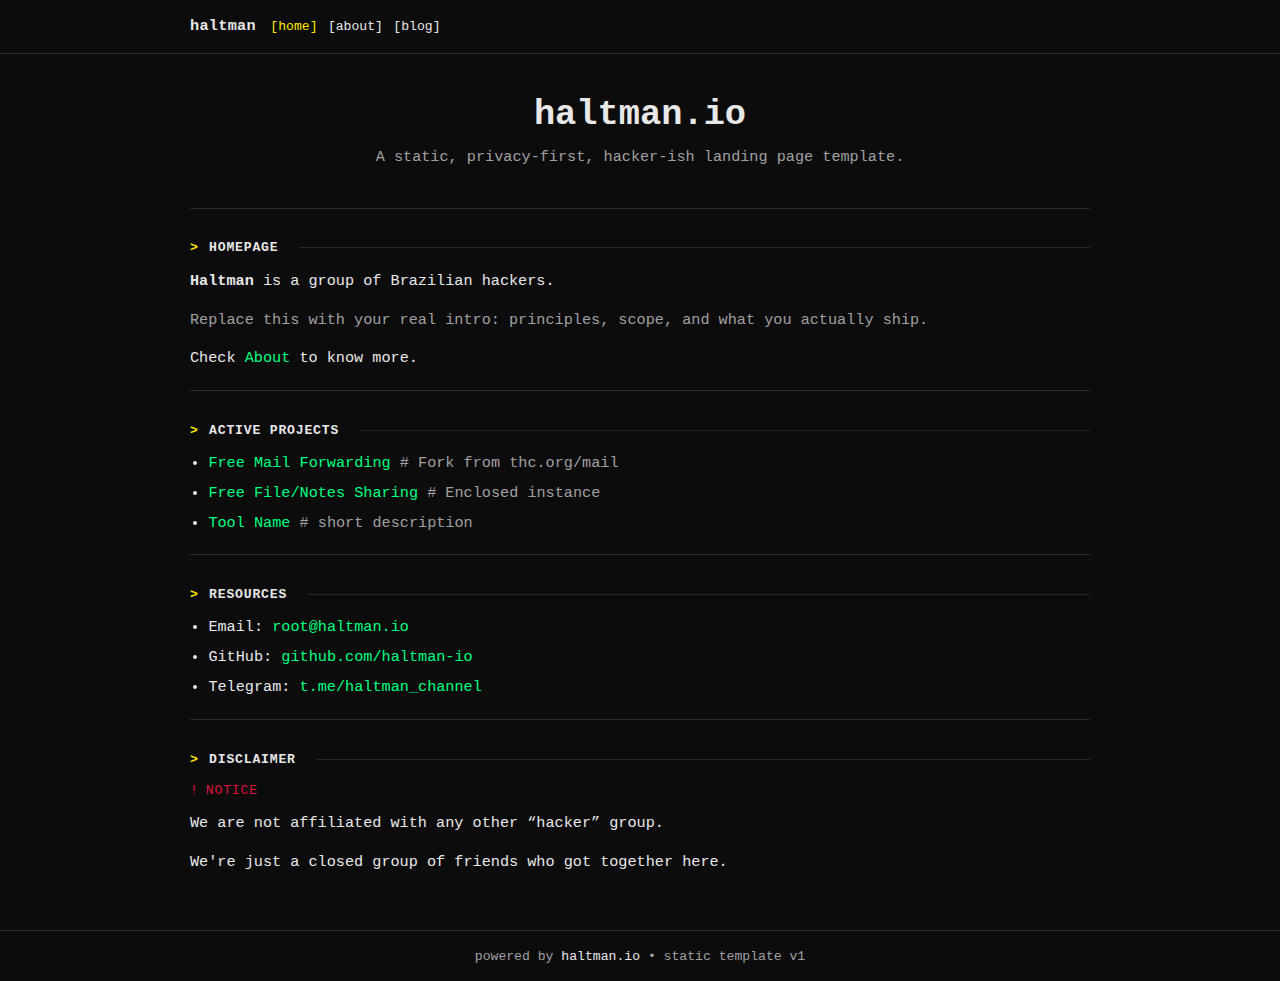
<file: template/index.html>
<!DOCTYPE html>
<html lang="en">
<head>
  <meta charset="UTF-8" />
  <meta name="viewport" content="width=device-width, initial-scale=1" />

  <title>Haltman — Home</title>
  <meta name="description" content="Haltman static template (landing page)." />

  <!-- Theme -->
  <meta name="color-scheme" content="dark light" />
  <meta name="theme-color" content="#0f0f10" />

  <!-- Fonts (edit here if you want to swap the identity) -->
  <link rel="preconnect" href="https://fonts.googleapis.com" />
  <link rel="preconnect" href="https://fonts.gstatic.com" crossorigin />
  <link href="https://fonts.googleapis.com/css2?family=Chakra+Petch:wght@300;400;500;600;700&family=Outfit:wght@200..900&display=swap" rel="stylesheet" />

  <!-- CSS -->
  <link rel="stylesheet" href="./assets/style.css" />
</head>
<body>
  <!-- =========================================================================
    Header / Navbar
    - Sticky (not fixed) so it behaves like a normal website.
    - Use aria-current="page" on the active link.
  ========================================================================= -->
  <header class="site-header">
    <div class="wrap">
      <nav class="nav" aria-label="Primary">
        <!-- Logo examples:
          A) text only (default below)
          B) inline SVG icon + text
          C) image logo + text
        -->
        <a class="brand" href="./index.html">
          <!-- B) Inline SVG icon example (uncomment if you want an icon)
          <svg class="brand__icon" viewBox="0 0 24 24" aria-hidden="true">
            <path fill="currentColor" d="M12 2l7 4v6c0 5-3 9-7 10C8 21 5 17 5 12V6l7-4z"/>
          </svg>
          -->
          <!-- C) Image logo example (uncomment if you have ./assets/logo.svg)
          <img class="brand__img" src="./assets/logo.svg" alt="Haltman logo" />
          -->
          <span class="brand__name">haltman</span>
        </a>

        <div class="nav__links">
          <a class="nav__link" href="./index.html" aria-current="page">[home]</a>
          <a class="nav__link" href="./page.html" >[about]</a>
          <a class="nav__link" href="./blog.html" >[blog]</a>
        </div>
      </nav>
    </div>
  </header>

  <main>
    <div class="wrap">
      <section class="hero">
        <h1 class="hero__title">haltman.io</h1>
        <p class="hero__kicker">A static, privacy-first, hacker-ish landing page template.</p>
      </section>

      <div class="hr"></div>

      <section class="section">
        <h2 class="section__head"><span class="section__marker">&gt;</span> HOMEPAGE</h2>
        <div class="prose">
          <p><strong>Haltman</strong> is a group of Brazilian hackers.</p>
          <p class="muted">Replace this with your real intro: principles, scope, and what you actually ship.</p>
          <p>Check <a href="./page.html">About</a> to know more.</p>
        </div>
      </section>

      <div class="hr"></div>

      <section class="section">
        <h2 class="section__head"><span class="section__marker">&gt;</span> ACTIVE PROJECTS</h2>
        <div class="prose">
          <ul class="list">
            <li><a href="https://forward.haltman.io/">Free Mail Forwarding</a> <span class="u-muted"># Fork from thc.org/mail</span></li>
            <li><a href="https://enclosed.haltman.io/">Free File/Notes Sharing</a> <span class="u-muted"># Enclosed instance</span></li>
            <li><a href="#">Tool Name</a> <span class="u-muted"># short description</span></li>
          </ul>
        </div>
      </section>

      <div class="hr"></div>

      <section class="section">
        <h2 class="section__head"><span class="section__marker">&gt;</span> RESOURCES</h2>
        <div class="prose">
          <ul class="list">
            <li>Email: <a href="mailto:root@haltman.io">root@haltman.io</a></li>
            <li>GitHub: <a href="https://github.com/haltman-io">github.com/haltman-io</a></li>
            <li>Telegram: <a href="https://t.me/haltman_channel">t.me/haltman_channel</a></li>
          </ul>
        </div>
      </section>

      <div class="hr"></div>

      <section class="section">
        <h2 class="section__head"><span class="section__marker">&gt;</span> DISCLAIMER</h2>
        <div class="callout">
          <p class="callout__title">NOTICE</p>
          <div class="prose">
            <p>We are not affiliated with any other “hacker” group.</p>
            <p>We're just a closed group of friends who got together here.</p>
          </div>
        </div>
      </section>

    </div>
  </main>

  <!-- =========================================================================
    Footer
    - No absolute positioning => never overlaps content on small screens.
  ========================================================================= -->
  <footer class="site-footer">
    <div class="wrap">
      <span class="u-mono">powered by</span> <a href="https://www.haltman.io/">haltman.io</a>
      <span class="u-muted"> • </span>
      <span class="u-muted">static template v1</span>
    </div>
  </footer>
</body>
</html>
</file>
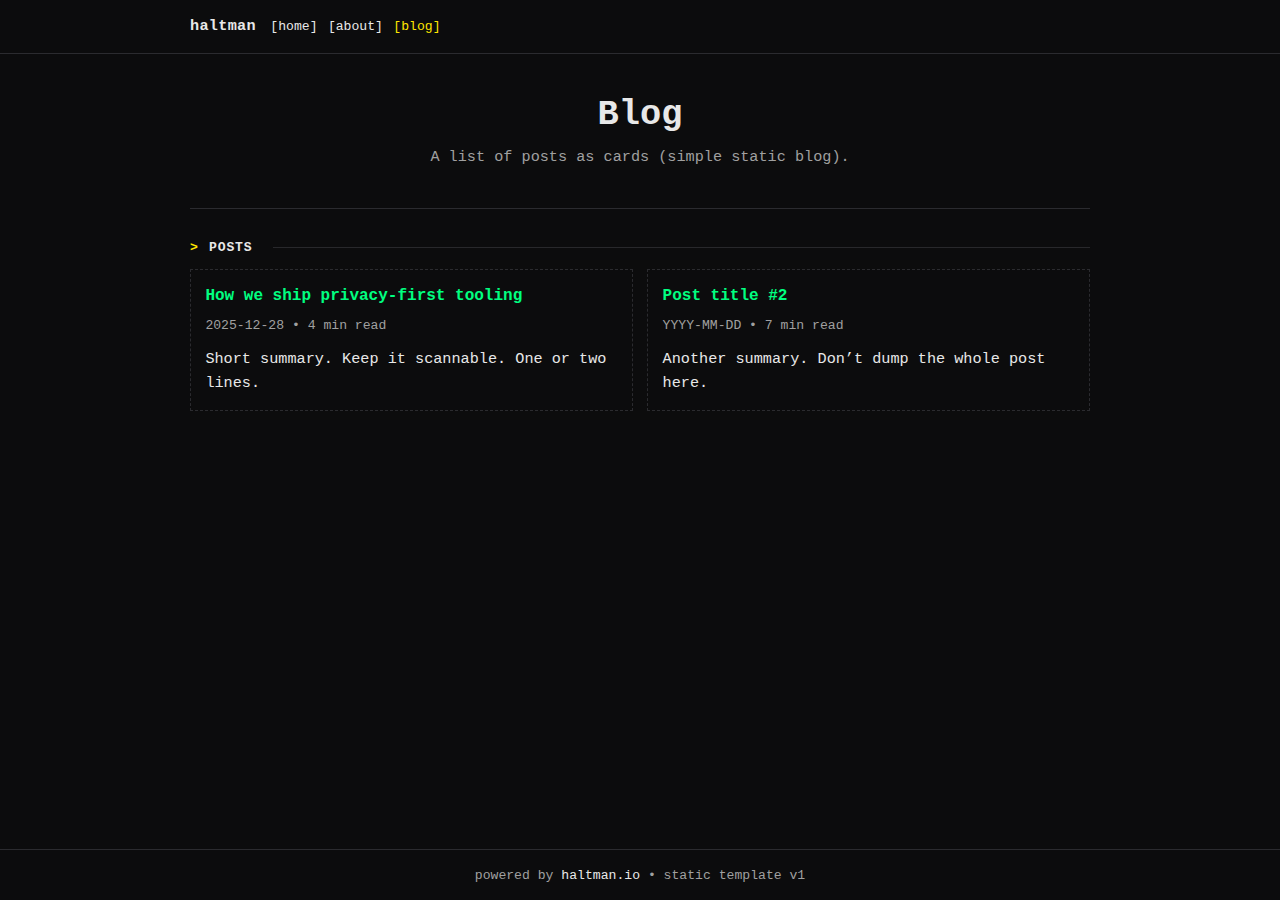
<file: template/blog.html>
<!DOCTYPE html>
<html lang="en">
<head>
  <meta charset="UTF-8" />
  <meta name="viewport" content="width=device-width, initial-scale=1" />

  <title>Haltman — Blog</title>
  <meta name="description" content="Blog list page example." />

  <!-- Theme -->
  <meta name="color-scheme" content="dark light" />
  <meta name="theme-color" content="#0f0f10" />

  <!-- Fonts (edit here if you want to swap the identity) -->
  <link rel="preconnect" href="https://fonts.googleapis.com" />
  <link rel="preconnect" href="https://fonts.gstatic.com" crossorigin />
  <link href="https://fonts.googleapis.com/css2?family=Chakra+Petch:wght@300;400;500;600;700&family=Outfit:wght@200..900&display=swap" rel="stylesheet" />

  <!-- CSS -->
  <link rel="stylesheet" href="./assets/style.css" />
</head>
<body>
  <!-- =========================================================================
    Header / Navbar
    - Sticky (not fixed) so it behaves like a normal website.
    - Use aria-current="page" on the active link.
  ========================================================================= -->
  <header class="site-header">
    <div class="wrap">
      <nav class="nav" aria-label="Primary">
        <!-- Logo examples:
          A) text only (default below)
          B) inline SVG icon + text
          C) image logo + text
        -->
        <a class="brand" href="./index.html">
          <!-- B) Inline SVG icon example (uncomment if you want an icon)
          <svg class="brand__icon" viewBox="0 0 24 24" aria-hidden="true">
            <path fill="currentColor" d="M12 2l7 4v6c0 5-3 9-7 10C8 21 5 17 5 12V6l7-4z"/>
          </svg>
          -->
          <!-- C) Image logo example (uncomment if you have ./assets/logo.svg)
          <img class="brand__img" src="./assets/logo.svg" alt="Haltman logo" />
          -->
          <span class="brand__name">haltman</span>
        </a>

        <div class="nav__links">
          <a class="nav__link" href="./index.html" >[home]</a>
          <a class="nav__link" href="./page.html" >[about]</a>
          <a class="nav__link" href="./blog.html" aria-current="page">[blog]</a>
        </div>
      </nav>
    </div>
  </header>

  <main>
    <div class="wrap">
      <section class="hero">
        <h1 class="hero__title">Blog</h1>
        <p class="hero__kicker">A list of posts as cards (simple static blog).</p>
      </section>

      <div class="hr"></div>

      <section class="section">
        <h2 class="section__head"><span class="section__marker">&gt;</span> POSTS</h2>
        <div class="card-grid" role="list">
          <article class="card" role="listitem">
            <h3 class="card__title"><a href="./post.html">How we ship privacy-first tooling</a></h3>
            <p class="card__meta">2025-12-28 • 4 min read</p>
            <p class="card__desc">Short summary. Keep it scannable. One or two lines.</p>
          </article>

          <article class="card" role="listitem">
            <h3 class="card__title"><a href="./post.html">Post title #2</a></h3>
            <p class="card__meta">YYYY-MM-DD • 7 min read</p>
            <p class="card__desc">Another summary. Don’t dump the whole post here.</p>
          </article>
        </div>
      </section>

    </div>
  </main>

  <!-- =========================================================================
    Footer
    - No absolute positioning => never overlaps content on small screens.
  ========================================================================= -->
  <footer class="site-footer">
    <div class="wrap">
      <span class="u-mono">powered by</span> <a href="https://www.haltman.io/">haltman.io</a>
      <span class="u-muted"> • </span>
      <span class="u-muted">static template v1</span>
    </div>
  </footer>
</body>
</html>
</file>
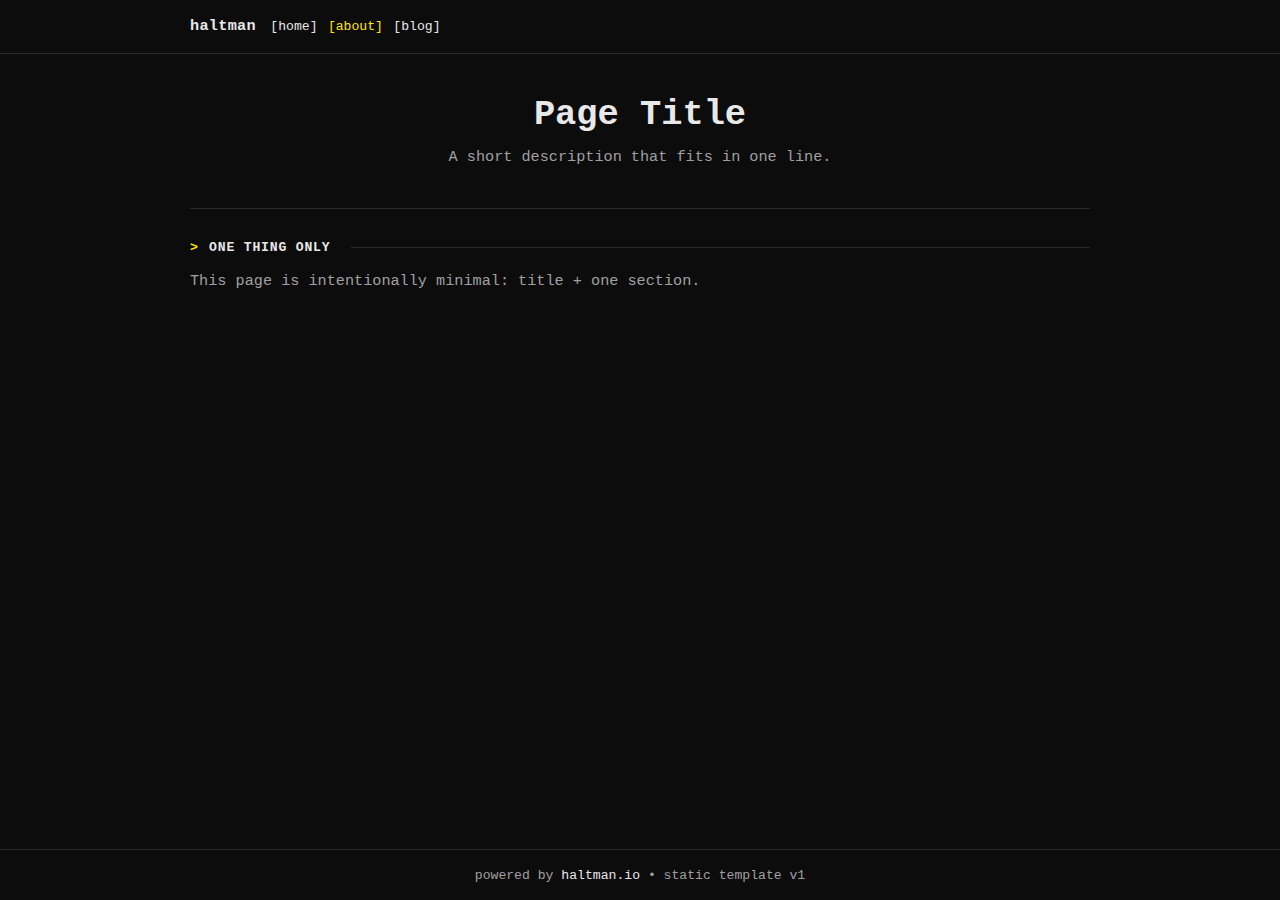
<file: template/page-title.html>
<!DOCTYPE html>
<html lang="en">
<head>
  <meta charset="UTF-8" />
  <meta name="viewport" content="width=device-width, initial-scale=1" />

  <title>Haltman — Title Page</title>
  <meta name="description" content="Title-only page example." />

  <!-- Theme -->
  <meta name="color-scheme" content="dark light" />
  <meta name="theme-color" content="#0f0f10" />

  <!-- Fonts (edit here if you want to swap the identity) -->
  <link rel="preconnect" href="https://fonts.googleapis.com" />
  <link rel="preconnect" href="https://fonts.gstatic.com" crossorigin />
  <link href="https://fonts.googleapis.com/css2?family=Chakra+Petch:wght@300;400;500;600;700&family=Outfit:wght@200..900&display=swap" rel="stylesheet" />

  <!-- CSS -->
  <link rel="stylesheet" href="./assets/style.css" />
</head>
<body>
  <!-- =========================================================================
    Header / Navbar
    - Sticky (not fixed) so it behaves like a normal website.
    - Use aria-current="page" on the active link.
  ========================================================================= -->
  <header class="site-header">
    <div class="wrap">
      <nav class="nav" aria-label="Primary">
        <!-- Logo examples:
          A) text only (default below)
          B) inline SVG icon + text
          C) image logo + text
        -->
        <a class="brand" href="./index.html">
          <!-- B) Inline SVG icon example (uncomment if you want an icon)
          <svg class="brand__icon" viewBox="0 0 24 24" aria-hidden="true">
            <path fill="currentColor" d="M12 2l7 4v6c0 5-3 9-7 10C8 21 5 17 5 12V6l7-4z"/>
          </svg>
          -->
          <!-- C) Image logo example (uncomment if you have ./assets/logo.svg)
          <img class="brand__img" src="./assets/logo.svg" alt="Haltman logo" />
          -->
          <span class="brand__name">haltman</span>
        </a>

        <div class="nav__links">
          <a class="nav__link" href="./index.html" >[home]</a>
          <a class="nav__link" href="./page.html" aria-current="page">[about]</a>
          <a class="nav__link" href="./blog.html" >[blog]</a>
        </div>
      </nav>
    </div>
  </header>

  <main>
    <div class="wrap">
      <section class="hero">
        <h1 class="hero__title">Page Title</h1>
        <p class="hero__kicker">A short description that fits in one line.</p>
      </section>

      <div class="hr"></div>

      <section class="section">
        <h2 class="section__head"><span class="section__marker">&gt;</span> ONE THING ONLY</h2>
        <div class="prose">
          <p class="muted">This page is intentionally minimal: title + one section.</p>
        </div>
      </section>

    </div>
  </main>

  <!-- =========================================================================
    Footer
    - No absolute positioning => never overlaps content on small screens.
  ========================================================================= -->
  <footer class="site-footer">
    <div class="wrap">
      <span class="u-mono">powered by</span> <a href="https://www.haltman.io/">haltman.io</a>
      <span class="u-muted"> • </span>
      <span class="u-muted">static template v1</span>
    </div>
  </footer>
</body>
</html>
</file>
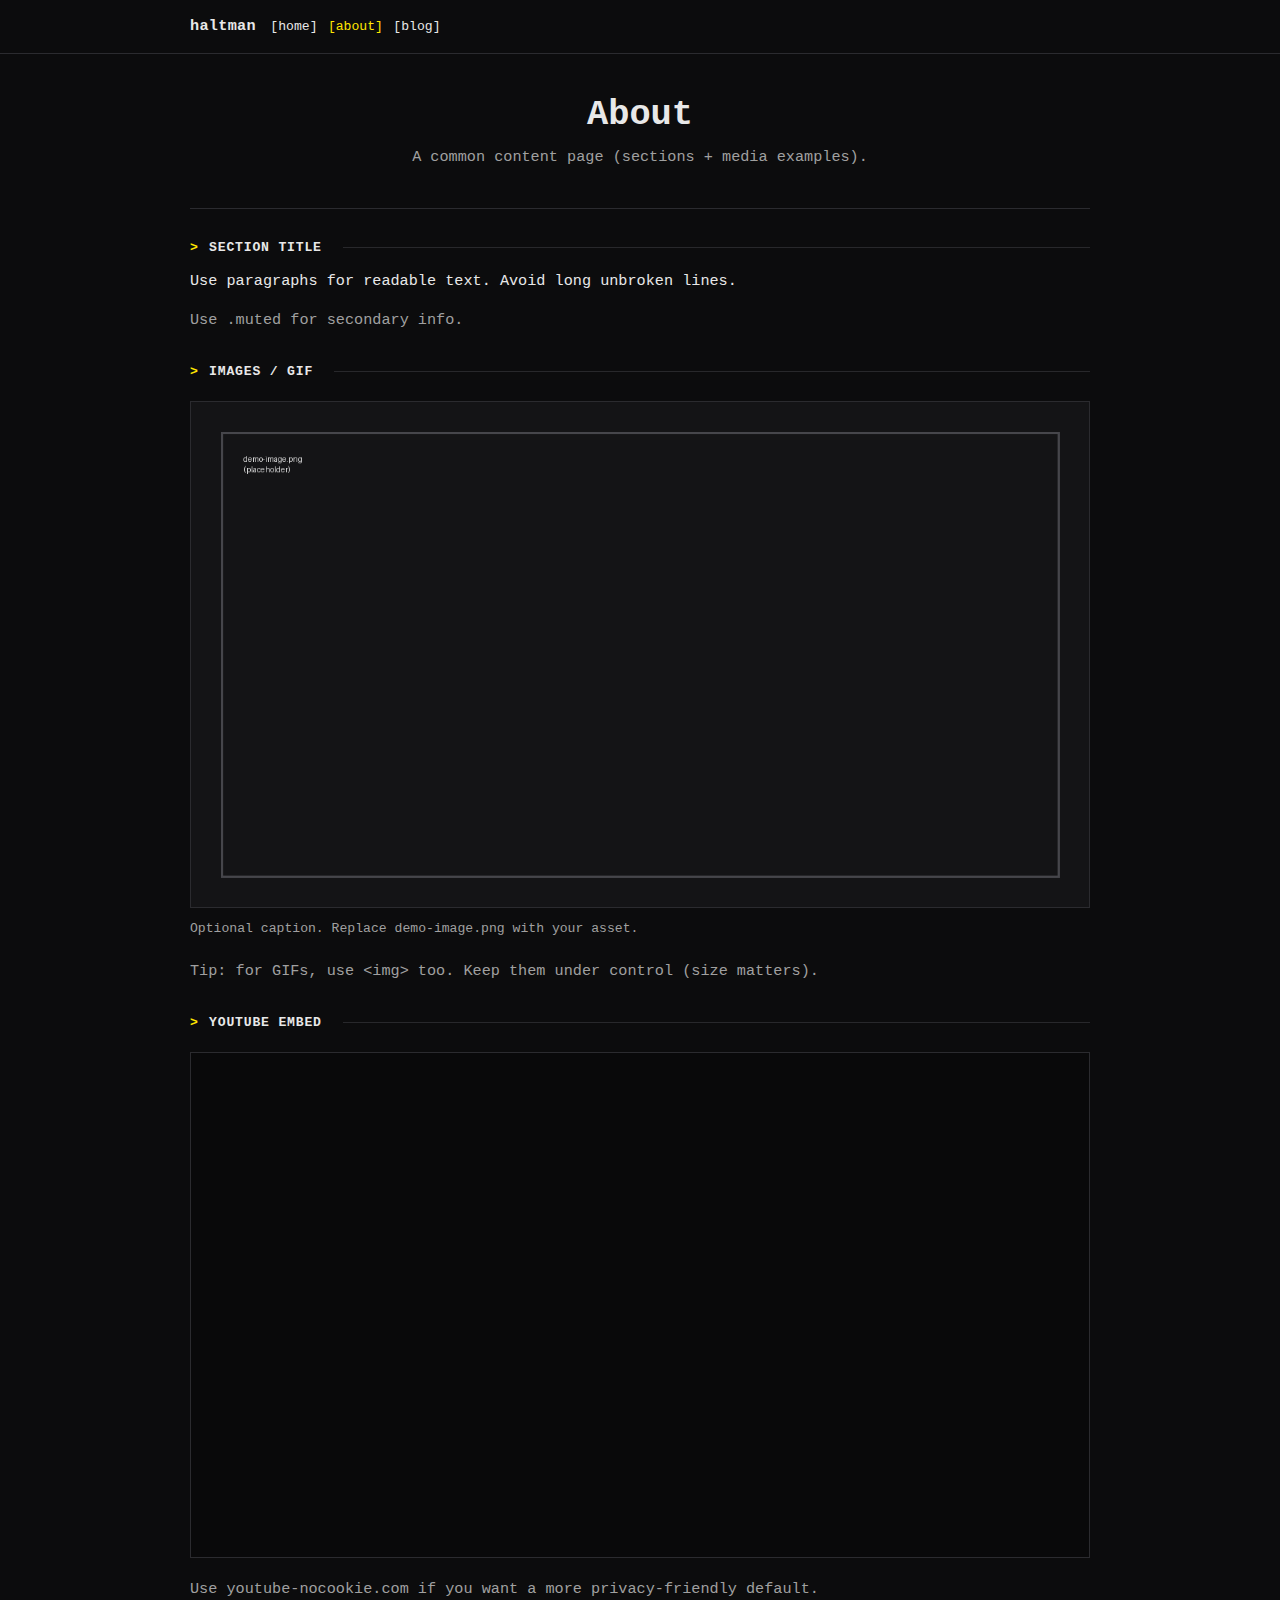
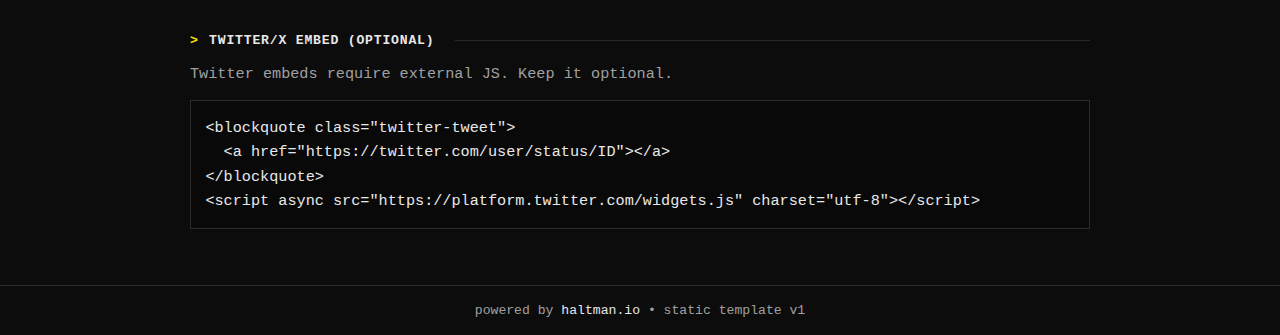
<file: template/page.html>
<!DOCTYPE html>
<html lang="en">
<head>
  <meta charset="UTF-8" />
  <meta name="viewport" content="width=device-width, initial-scale=1" />

  <title>Haltman — About</title>
  <meta name="description" content="Common content page example." />

  <!-- Theme -->
  <meta name="color-scheme" content="dark light" />
  <meta name="theme-color" content="#0f0f10" />

  <!-- Fonts (edit here if you want to swap the identity) -->
  <link rel="preconnect" href="https://fonts.googleapis.com" />
  <link rel="preconnect" href="https://fonts.gstatic.com" crossorigin />
  <link href="https://fonts.googleapis.com/css2?family=Chakra+Petch:wght@300;400;500;600;700&family=Outfit:wght@200..900&display=swap" rel="stylesheet" />

  <!-- CSS -->
  <link rel="stylesheet" href="./assets/style.css" />
</head>
<body>
  <!-- =========================================================================
    Header / Navbar
    - Sticky (not fixed) so it behaves like a normal website.
    - Use aria-current="page" on the active link.
  ========================================================================= -->
  <header class="site-header">
    <div class="wrap">
      <nav class="nav" aria-label="Primary">
        <!-- Logo examples:
          A) text only (default below)
          B) inline SVG icon + text
          C) image logo + text
        -->
        <a class="brand" href="./index.html">
          <!-- B) Inline SVG icon example (uncomment if you want an icon)
          <svg class="brand__icon" viewBox="0 0 24 24" aria-hidden="true">
            <path fill="currentColor" d="M12 2l7 4v6c0 5-3 9-7 10C8 21 5 17 5 12V6l7-4z"/>
          </svg>
          -->
          <!-- C) Image logo example (uncomment if you have ./assets/logo.svg)
          <img class="brand__img" src="./assets/logo.svg" alt="Haltman logo" />
          -->
          <span class="brand__name">haltman</span>
        </a>

        <div class="nav__links">
          <a class="nav__link" href="./index.html" >[home]</a>
          <a class="nav__link" href="./page.html" aria-current="page">[about]</a>
          <a class="nav__link" href="./blog.html" >[blog]</a>
        </div>
      </nav>
    </div>
  </header>

  <main>
    <div class="wrap">
      <section class="hero">
        <h1 class="hero__title">About</h1>
        <p class="hero__kicker">A common content page (sections + media examples).</p>
      </section>

      <div class="hr"></div>

      <section class="section">
        <h2 class="section__head"><span class="section__marker">&gt;</span> SECTION TITLE</h2>
        <div class="prose">
          <p>Use paragraphs for readable text. Avoid long unbroken lines.</p>
          <p class="muted">Use <span class="u-mono">.muted</span> for secondary info.</p>
        </div>
      </section>

      <section class="section">
        <h2 class="section__head"><span class="section__marker">&gt;</span> IMAGES / GIF</h2>
        <div class="prose">
          <figure class="figure">
            <img src="./assets/demo-image.png" alt="Example image placeholder" loading="lazy" />
            <figcaption>Optional caption. Replace <span class="u-mono">demo-image.png</span> with your asset.</figcaption>
          </figure>

          <p class="muted">Tip: for GIFs, use <span class="u-mono">&lt;img&gt;</span> too. Keep them under control (size matters).</p>
        </div>
      </section>

      <section class="section">
        <h2 class="section__head"><span class="section__marker">&gt;</span> YOUTUBE EMBED</h2>
        <div class="prose">
          <div class="embed">
            <iframe
              src="https://www.youtube-nocookie.com/embed/dQw4w9WgXcQ"
              title="Example video"
              loading="lazy"
              referrerpolicy="strict-origin-when-cross-origin"
              allow="accelerometer; autoplay; clipboard-write; encrypted-media; gyroscope; picture-in-picture; web-share"
              allowfullscreen
            ></iframe>
          </div>
          <p class="muted">Use <span class="u-mono">youtube-nocookie.com</span> if you want a more privacy-friendly default.</p>
        </div>
      </section>

      <section class="section">
        <h2 class="section__head"><span class="section__marker">&gt;</span> TWITTER/X EMBED (OPTIONAL)</h2>
        <div class="prose">
          <p class="muted">Twitter embeds require external JS. Keep it optional.</p>
          <pre><code>&lt;blockquote class="twitter-tweet"&gt;
  &lt;a href="https://twitter.com/user/status/ID"&gt;&lt;/a&gt;
&lt;/blockquote&gt;
&lt;script async src="https://platform.twitter.com/widgets.js" charset="utf-8"&gt;&lt;/script&gt;</code></pre>
        </div>
      </section>

    </div>
  </main>

  <!-- =========================================================================
    Footer
    - No absolute positioning => never overlaps content on small screens.
  ========================================================================= -->
  <footer class="site-footer">
    <div class="wrap">
      <span class="u-mono">powered by</span> <a href="https://www.haltman.io/">haltman.io</a>
      <span class="u-muted"> • </span>
      <span class="u-muted">static template v1</span>
    </div>
  </footer>
</body>
</html>
</file>
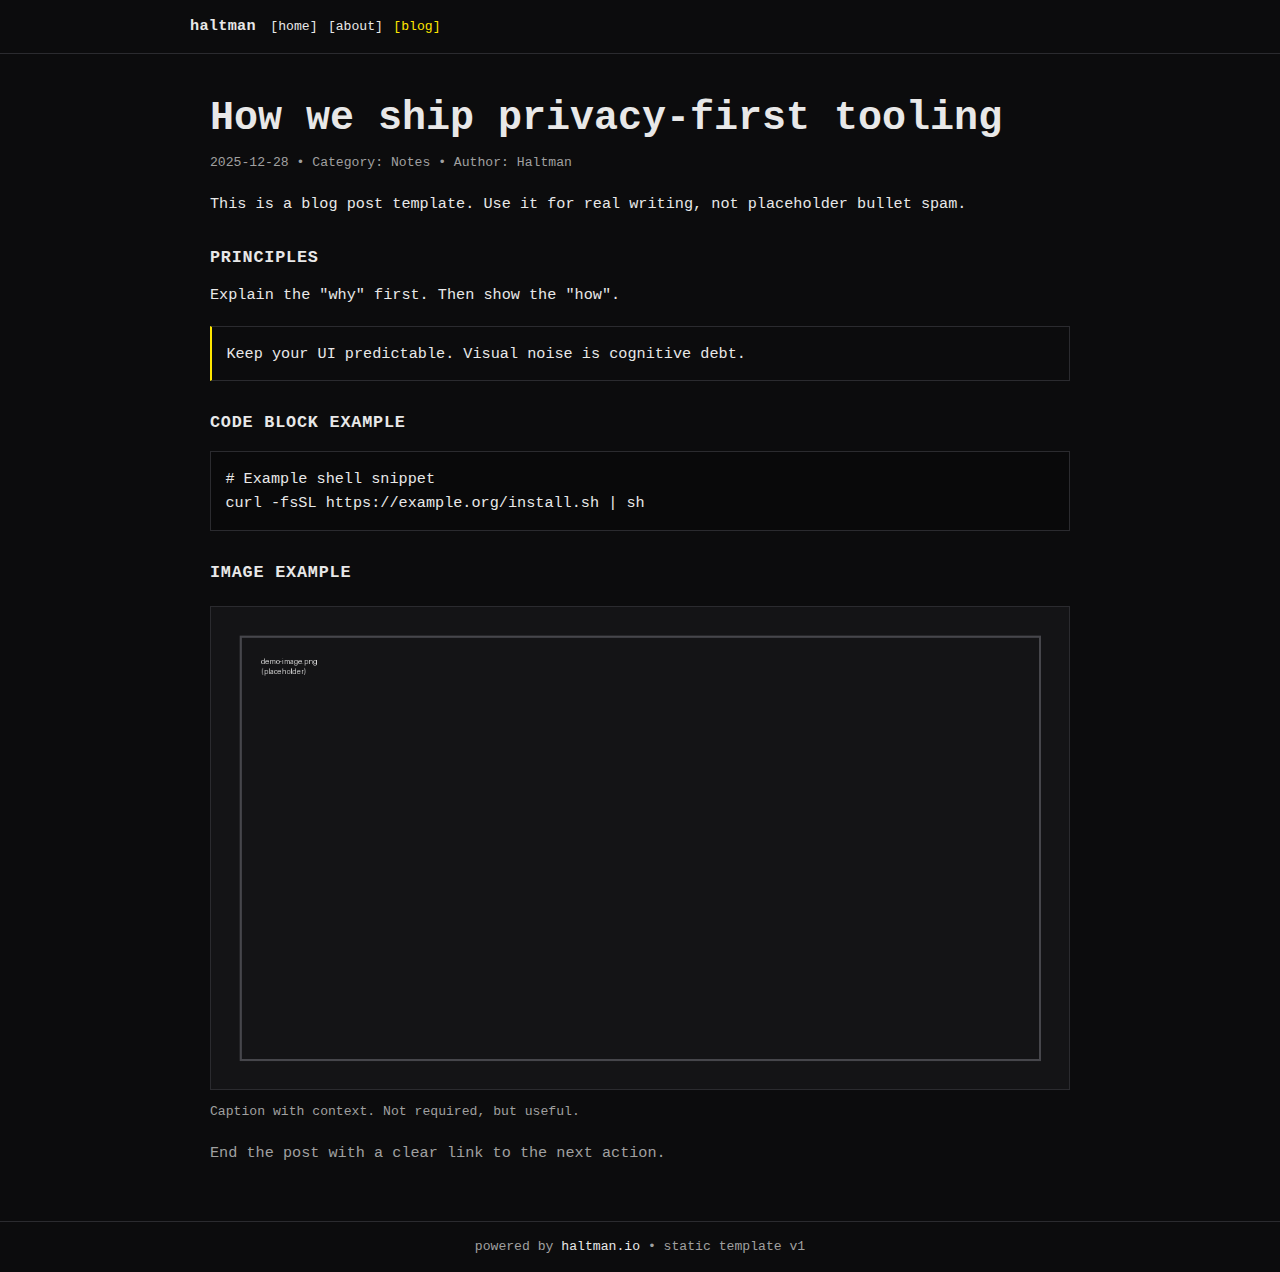
<file: template/post.html>
<!DOCTYPE html>
<html lang="en">
<head>
  <meta charset="UTF-8" />
  <meta name="viewport" content="width=device-width, initial-scale=1" />

  <title>Haltman — Post</title>
  <meta name="description" content="Blog post content example." />

  <!-- Theme -->
  <meta name="color-scheme" content="dark light" />
  <meta name="theme-color" content="#0f0f10" />

  <!-- Fonts (edit here if you want to swap the identity) -->
  <link rel="preconnect" href="https://fonts.googleapis.com" />
  <link rel="preconnect" href="https://fonts.gstatic.com" crossorigin />
  <link href="https://fonts.googleapis.com/css2?family=Chakra+Petch:wght@300;400;500;600;700&family=Outfit:wght@200..900&display=swap" rel="stylesheet" />

  <!-- CSS -->
  <link rel="stylesheet" href="./assets/style.css" />
</head>
<body>
  <!-- =========================================================================
    Header / Navbar
    - Sticky (not fixed) so it behaves like a normal website.
    - Use aria-current="page" on the active link.
  ========================================================================= -->
  <header class="site-header">
    <div class="wrap">
      <nav class="nav" aria-label="Primary">
        <!-- Logo examples:
          A) text only (default below)
          B) inline SVG icon + text
          C) image logo + text
        -->
        <a class="brand" href="./index.html">
          <!-- B) Inline SVG icon example (uncomment if you want an icon)
          <svg class="brand__icon" viewBox="0 0 24 24" aria-hidden="true">
            <path fill="currentColor" d="M12 2l7 4v6c0 5-3 9-7 10C8 21 5 17 5 12V6l7-4z"/>
          </svg>
          -->
          <!-- C) Image logo example (uncomment if you have ./assets/logo.svg)
          <img class="brand__img" src="./assets/logo.svg" alt="Haltman logo" />
          -->
          <span class="brand__name">haltman</span>
        </a>

        <div class="nav__links">
          <a class="nav__link" href="./index.html" >[home]</a>
          <a class="nav__link" href="./page.html" >[about]</a>
          <a class="nav__link" href="./blog.html" aria-current="page">[blog]</a>
        </div>
      </nav>
    </div>
  </header>

  <main>
    <div class="wrap">
      <article class="post" aria-labelledby="post-title">
        <h1 id="post-title">How we ship privacy-first tooling</h1>
        <p class="post__meta">2025-12-28 • Category: Notes • Author: Haltman</p>

        <p>This is a blog post template. Use it for real writing, not placeholder bullet spam.</p>

        <h2>Principles</h2>
        <p>Explain the "why" first. Then show the "how".</p>

        <blockquote>
          Keep your UI predictable. Visual noise is cognitive debt.
        </blockquote>

        <h2>Code block example</h2>
        <pre><code># Example shell snippet
curl -fsSL https://example.org/install.sh | sh</code></pre>

        <h2>Image example</h2>
        <figure class="figure">
          <img src="./assets/demo-image.png" alt="Example image placeholder" loading="lazy" />
          <figcaption>Caption with context. Not required, but useful.</figcaption>
        </figure>

        <p class="u-muted">End the post with a clear link to the next action.</p>
      </article>

    </div>
  </main>

  <!-- =========================================================================
    Footer
    - No absolute positioning => never overlaps content on small screens.
  ========================================================================= -->
  <footer class="site-footer">
    <div class="wrap">
      <span class="u-mono">powered by</span> <a href="https://www.haltman.io/">haltman.io</a>
      <span class="u-muted"> • </span>
      <span class="u-muted">static template v1</span>
    </div>
  </footer>
</body>
</html>
</file>
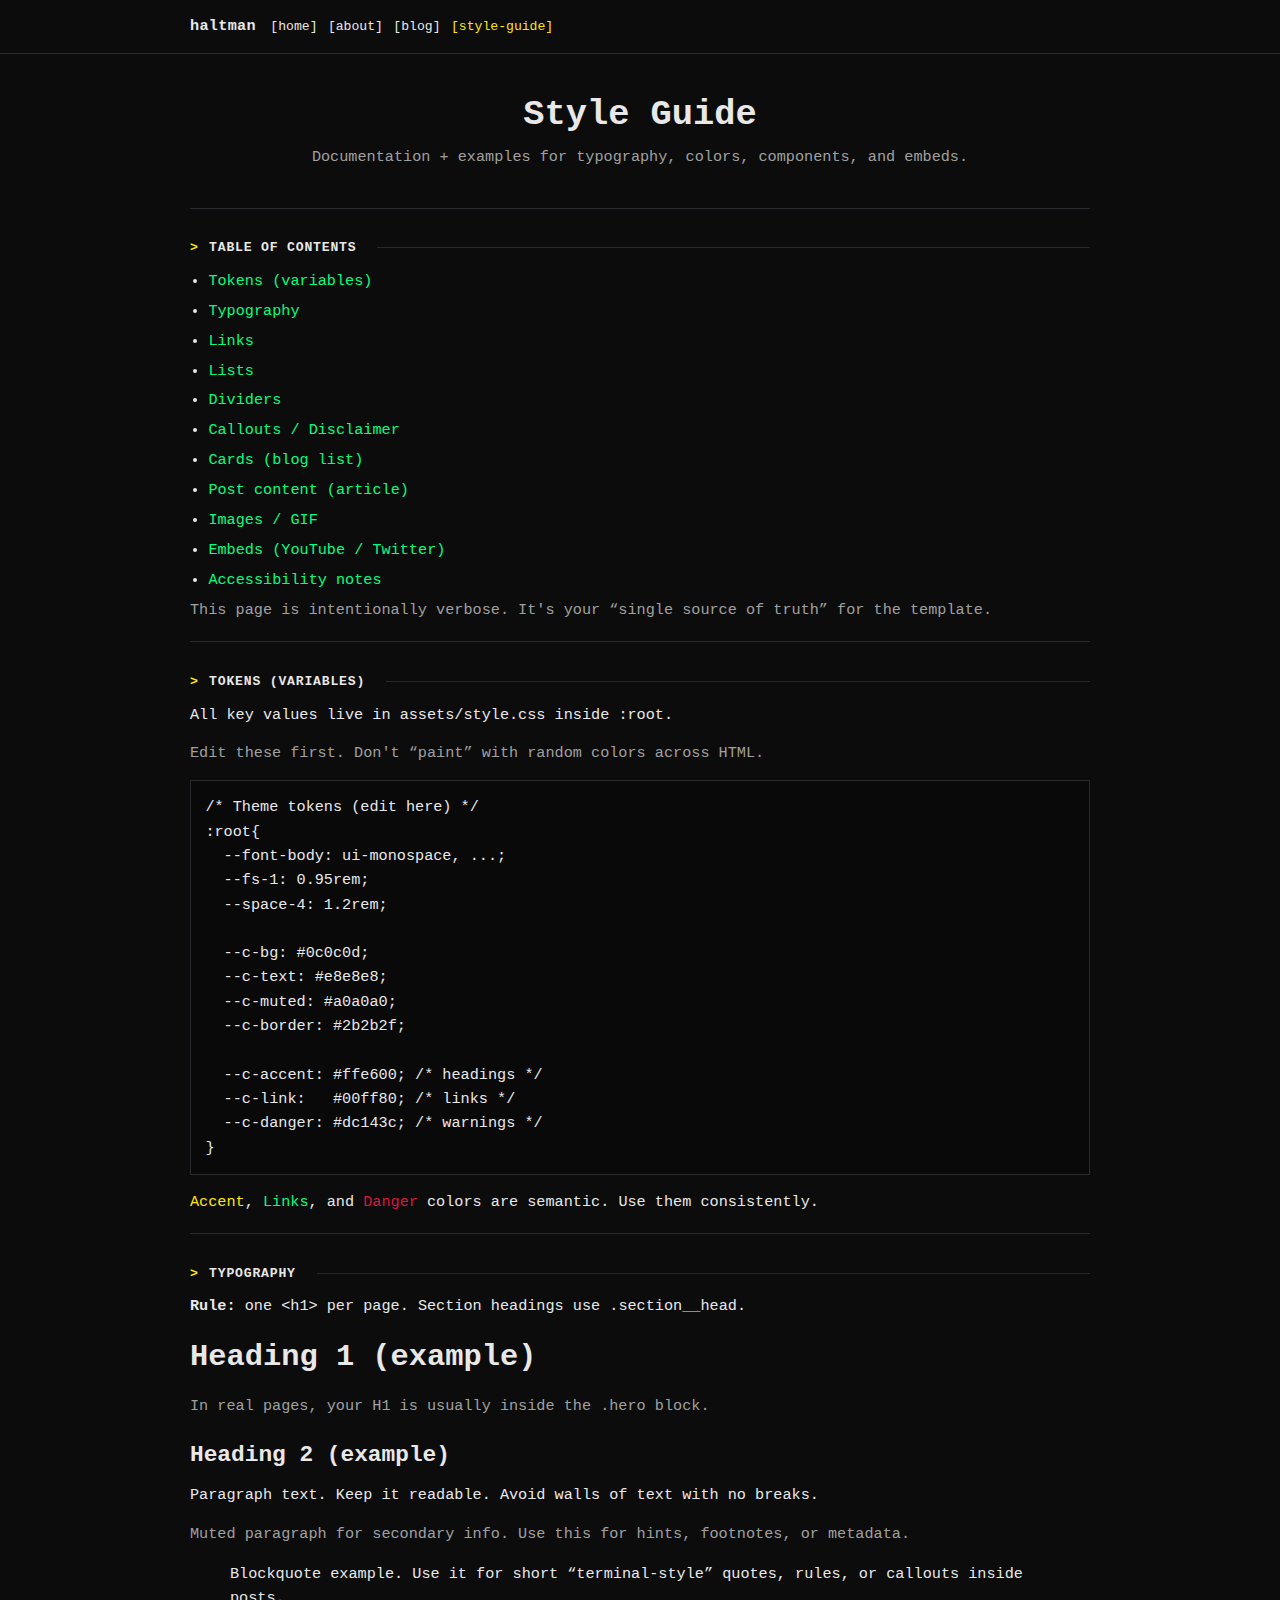
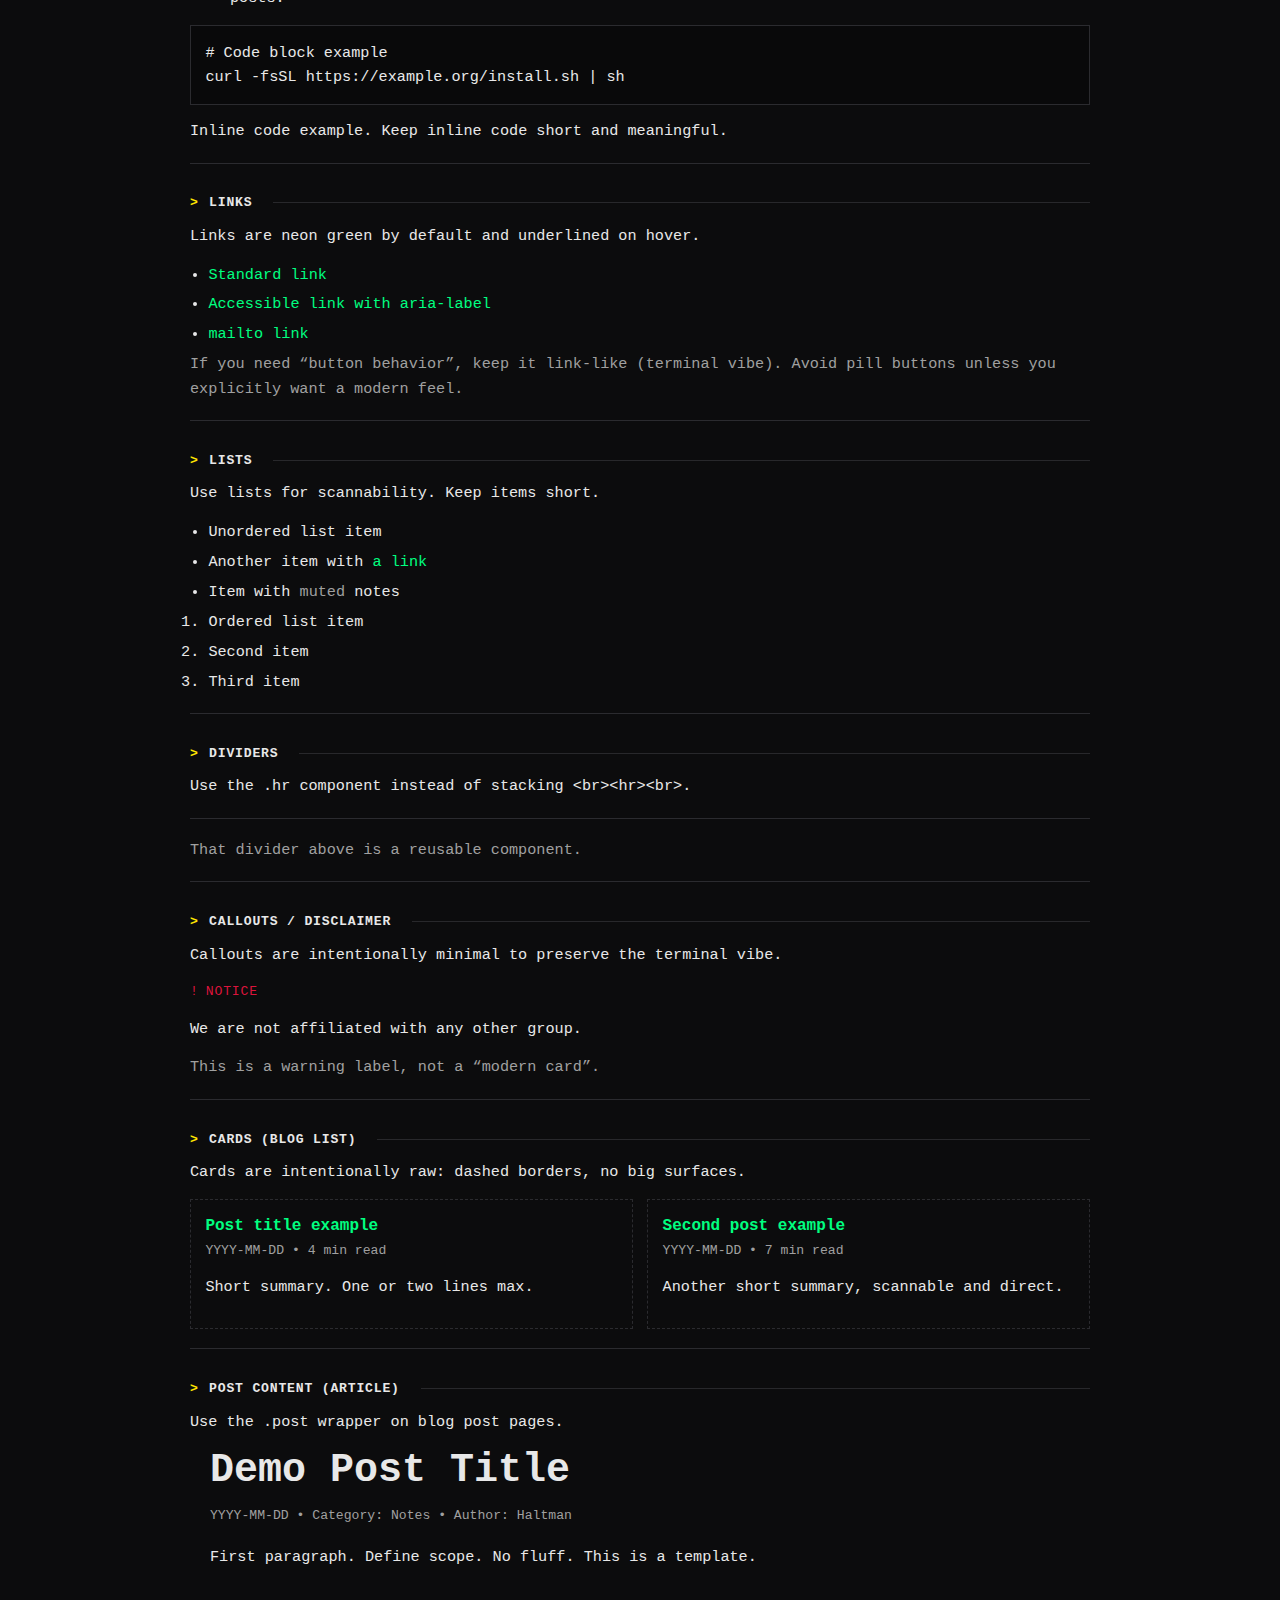
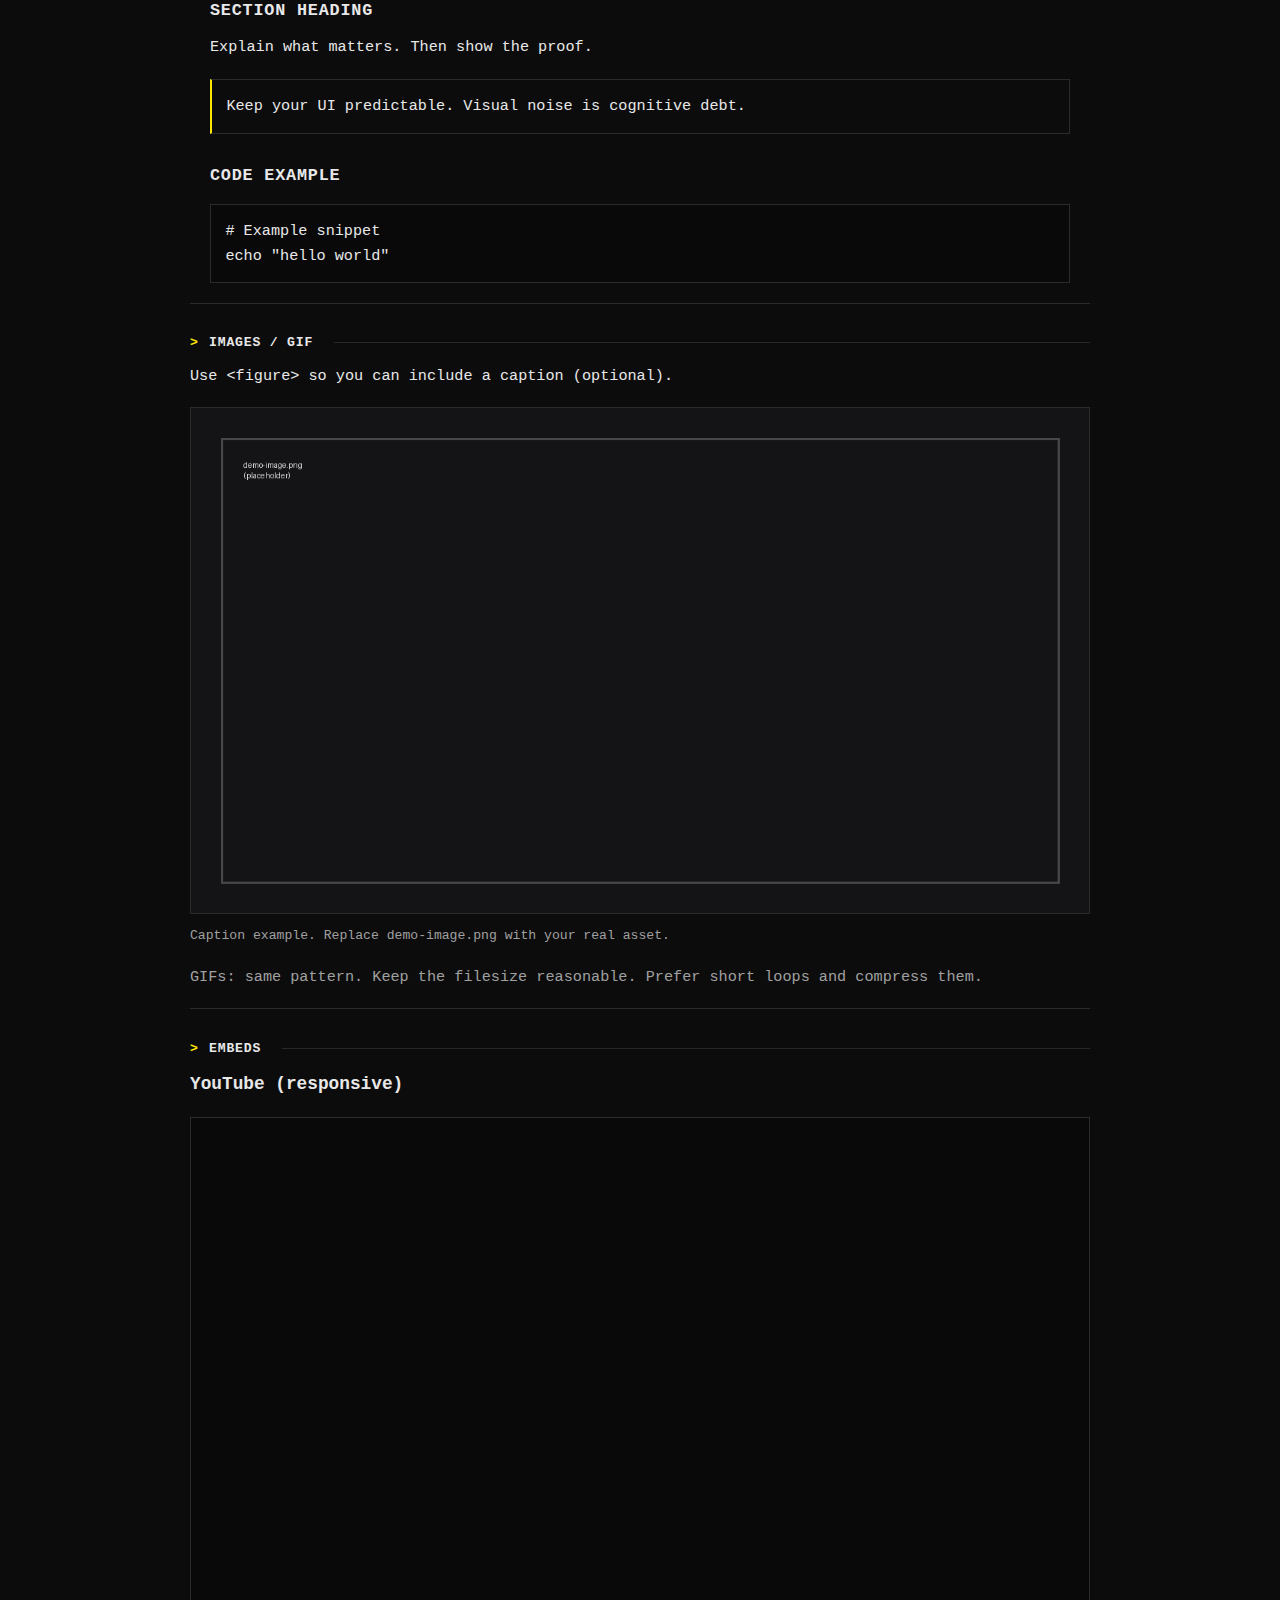
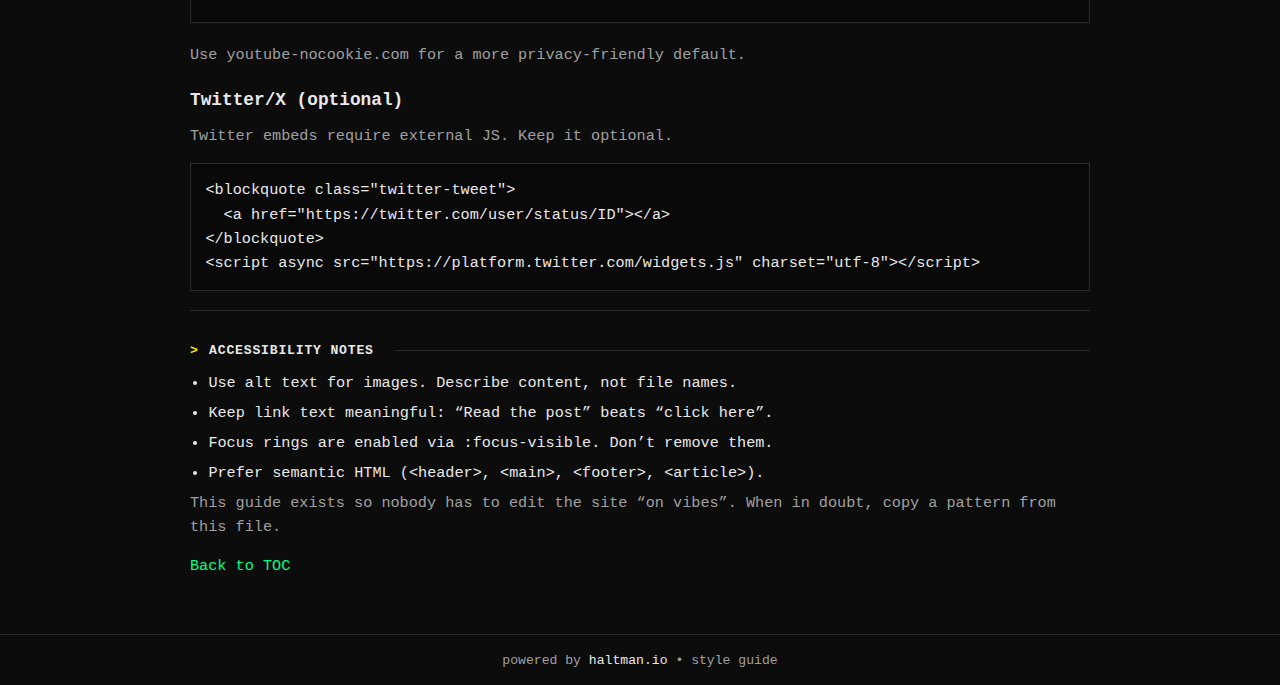
<file: template/typography.html>
<!DOCTYPE html>
<html lang="en">
<head>
  <meta charset="UTF-8" />
  <meta name="viewport" content="width=device-width, initial-scale=1" />

  <title>Haltman Template — Style Guide (typography.html)</title>
  <meta name="description" content="Style Guide + documentation + examples for the Haltman static template." />

  <meta name="color-scheme" content="dark light" />
  <meta name="theme-color" content="#0c0c0d" />

  <!--
    IMPORTANT:
    - This file assumes you have the template folder structure:
      ./assets/style.css
    - If you place this elsewhere, update the href accordingly.
  -->
  <link rel="stylesheet" href="./assets/style.css" />
</head>

<body>
  <!-- =========================================================================
    STYLE GUIDE NAVBAR
    - Keep it bracket-style like a terminal menu.
    - aria-current="page" marks the active link.
  ========================================================================= -->
  <header class="site-header">
    <div class="wrap">
      <nav class="nav" aria-label="Primary">
        <a class="brand" href="./index.html">
          <span class="brand__name">haltman</span>
        </a>

        <div class="nav__links">
          <a class="nav__link" href="./index.html">[home]</a>
          <a class="nav__link" href="./page.html">[about]</a>
          <a class="nav__link" href="./blog.html">[blog]</a>
          <a class="nav__link" href="./typography.html" aria-current="page">[style-guide]</a>
        </div>
      </nav>
    </div>
  </header>

  <main>
    <div class="wrap">
      <!-- =========================================================================
        HERO
      ========================================================================= -->
      <section class="hero">
        <h1 class="hero__title">Style Guide</h1>
        <p class="hero__kicker">Documentation + examples for typography, colors, components, and embeds.</p>
      </section>

      <div class="hr"></div>

      <!-- =========================================================================
        TABLE OF CONTENTS
      ========================================================================= -->
      <section class="section" id="toc">
        <h2 class="section__head"><span class="section__marker">&gt;</span> TABLE OF CONTENTS</h2>
        <div class="prose">
          <ul class="list">
            <li><a href="#tokens">Tokens (variables)</a></li>
            <li><a href="#type">Typography</a></li>
            <li><a href="#links">Links</a></li>
            <li><a href="#lists">Lists</a></li>
            <li><a href="#dividers">Dividers</a></li>
            <li><a href="#callouts">Callouts / Disclaimer</a></li>
            <li><a href="#cards">Cards (blog list)</a></li>
            <li><a href="#post">Post content (article)</a></li>
            <li><a href="#media">Images / GIF</a></li>
            <li><a href="#embeds">Embeds (YouTube / Twitter)</a></li>
            <li><a href="#accessibility">Accessibility notes</a></li>
          </ul>
          <p class="muted">This page is intentionally verbose. It's your “single source of truth” for the template.</p>
        </div>
      </section>

      <div class="hr"></div>

      <!-- =========================================================================
        TOKENS
      ========================================================================= -->
      <section class="section" id="tokens">
        <h2 class="section__head"><span class="section__marker">&gt;</span> TOKENS (VARIABLES)</h2>
        <div class="prose">
          <p>All key values live in <span class="u-mono">assets/style.css</span> inside <span class="u-mono">:root</span>.</p>
          <p class="muted">Edit these first. Don't “paint” with random colors across HTML.</p>

          <pre><code>/* Theme tokens (edit here) */
:root{
  --font-body: ui-monospace, ...;
  --fs-1: 0.95rem;
  --space-4: 1.2rem;

  --c-bg: #0c0c0d;
  --c-text: #e8e8e8;
  --c-muted: #a0a0a0;
  --c-border: #2b2b2f;

  --c-accent: #ffe600; /* headings */
  --c-link:   #00ff80; /* links */
  --c-danger: #dc143c; /* warnings */
}</code></pre>

          <p><span class="u-accent">Accent</span>, <a href="#links">Links</a>, and <span class="u-danger">Danger</span> colors are semantic. Use them consistently.</p>
        </div>
      </section>

      <div class="hr"></div>

      <!-- =========================================================================
        TYPOGRAPHY
      ========================================================================= -->
      <section class="section" id="type">
        <h2 class="section__head"><span class="section__marker">&gt;</span> TYPOGRAPHY</h2>
        <div class="prose">
          <p><strong>Rule:</strong> one <span class="u-mono">&lt;h1&gt;</span> per page. Section headings use <span class="u-mono">.section__head</span>.</p>

          <h1 class="u-mono" style="margin: 0 0 0.75rem;">Heading 1 (example)</h1>
          <p class="muted">In real pages, your H1 is usually inside the <span class="u-mono">.hero</span> block.</p>

          <h2 class="u-mono" style="margin: 1.2rem 0 0.6rem;">Heading 2 (example)</h2>
          <p>Paragraph text. Keep it readable. Avoid walls of text with no breaks.</p>

          <p class="muted">Muted paragraph for secondary info. Use this for hints, footnotes, or metadata.</p>

          <blockquote>
            Blockquote example. Use it for short “terminal-style” quotes, rules, or callouts inside posts.
          </blockquote>

          <pre><code># Code block example
curl -fsSL https://example.org/install.sh | sh</code></pre>

          <p>Inline <code>code</code> example. Keep inline code short and meaningful.</p>
        </div>
      </section>

      <div class="hr"></div>

      <!-- =========================================================================
        LINKS
      ========================================================================= -->
      <section class="section" id="links">
        <h2 class="section__head"><span class="section__marker">&gt;</span> LINKS</h2>
        <div class="prose">
          <p>Links are neon green by default and underlined on hover.</p>
          <ul class="list">
            <li><a href="#">Standard link</a></li>
            <li><a href="#" aria-label="Example link with label">Accessible link with aria-label</a></li>
            <li><a href="mailto:root@haltman.io">mailto link</a></li>
          </ul>

          <p class="muted">
            If you need “button behavior”, keep it link-like (terminal vibe).
            Avoid pill buttons unless you explicitly want a modern feel.
          </p>
        </div>
      </section>

      <div class="hr"></div>

      <!-- =========================================================================
        LISTS
      ========================================================================= -->
      <section class="section" id="lists">
        <h2 class="section__head"><span class="section__marker">&gt;</span> LISTS</h2>
        <div class="prose">
          <p>Use lists for scannability. Keep items short.</p>

          <ul class="list">
            <li>Unordered list item</li>
            <li>Another item with <a href="#">a link</a></li>
            <li>Item with <span class="u-muted">muted</span> notes</li>
          </ul>

          <ol class="list">
            <li>Ordered list item</li>
            <li>Second item</li>
            <li>Third item</li>
          </ol>
        </div>
      </section>

      <div class="hr"></div>

      <!-- =========================================================================
        DIVIDERS
      ========================================================================= -->
      <section class="section" id="dividers">
        <h2 class="section__head"><span class="section__marker">&gt;</span> DIVIDERS</h2>
        <div class="prose">
          <p>Use the <span class="u-mono">.hr</span> component instead of stacking <span class="u-mono">&lt;br&gt;&lt;hr&gt;&lt;br&gt;</span>.</p>
          <div class="hr"></div>
          <p class="muted">That divider above is a reusable component.</p>
        </div>
      </section>

      <div class="hr"></div>

      <!-- =========================================================================
        CALLOUTS / DISCLAIMER
      ========================================================================= -->
      <section class="section" id="callouts">
        <h2 class="section__head"><span class="section__marker">&gt;</span> CALLOUTS / DISCLAIMER</h2>
        <div class="prose">
          <p>Callouts are intentionally minimal to preserve the terminal vibe.</p>

          <div class="callout">
            <p class="callout__title">NOTICE</p>
            <div class="prose">
              <p>We are not affiliated with any other group.</p>
              <p class="muted">This is a warning label, not a “modern card”.</p>
            </div>
          </div>
        </div>
      </section>

      <div class="hr"></div>

      <!-- =========================================================================
        CARDS (BLOG LIST)
      ========================================================================= -->
      <section class="section" id="cards">
        <h2 class="section__head"><span class="section__marker">&gt;</span> CARDS (BLOG LIST)</h2>
        <div class="prose">
          <p>Cards are intentionally raw: dashed borders, no big surfaces.</p>

          <div class="card-grid" role="list">
            <article class="card" role="listitem">
              <h3 class="card__title"><a href="./post.html">Post title example</a></h3>
              <p class="card__meta">YYYY-MM-DD • 4 min read</p>
              <p class="card__desc">Short summary. One or two lines max.</p>
            </article>

            <article class="card" role="listitem">
              <h3 class="card__title"><a href="./post.html">Second post example</a></h3>
              <p class="card__meta">YYYY-MM-DD • 7 min read</p>
              <p class="card__desc">Another short summary, scannable and direct.</p>
            </article>
          </div>
        </div>
      </section>

      <div class="hr"></div>

      <!-- =========================================================================
        POST CONTENT (ARTICLE)
      ========================================================================= -->
      <section class="section" id="post">
        <h2 class="section__head"><span class="section__marker">&gt;</span> POST CONTENT (ARTICLE)</h2>
        <div class="prose">
          <p>Use the <span class="u-mono">.post</span> wrapper on blog post pages.</p>

          <article class="post" aria-labelledby="demo-post-title">
            <h1 id="demo-post-title">Demo Post Title</h1>
            <p class="post__meta">YYYY-MM-DD • Category: Notes • Author: Haltman</p>

            <p>First paragraph. Define scope. No fluff. This is a template.</p>

            <h2>Section Heading</h2>
            <p>Explain what matters. Then show the proof.</p>

            <blockquote>
              Keep your UI predictable. Visual noise is cognitive debt.
            </blockquote>

            <h2>Code Example</h2>
            <pre><code># Example snippet
echo "hello world"</code></pre>
          </article>
        </div>
      </section>

      <div class="hr"></div>

      <!-- =========================================================================
        MEDIA (IMAGES / GIF)
      ========================================================================= -->
      <section class="section" id="media">
        <h2 class="section__head"><span class="section__marker">&gt;</span> IMAGES / GIF</h2>
        <div class="prose">
          <p>Use <span class="u-mono">&lt;figure&gt;</span> so you can include a caption (optional).</p>

          <figure class="figure">
            <img src="./assets/demo-image.png" alt="Example image placeholder" loading="lazy" />
            <figcaption>Caption example. Replace <span class="u-mono">demo-image.png</span> with your real asset.</figcaption>
          </figure>

          <p class="muted">
            GIFs: same pattern. Keep the filesize reasonable.
            Prefer short loops and compress them.
          </p>
        </div>
      </section>

      <div class="hr"></div>

      <!-- =========================================================================
        EMBEDS
      ========================================================================= -->
      <section class="section" id="embeds">
        <h2 class="section__head"><span class="section__marker">&gt;</span> EMBEDS</h2>
        <div class="prose">
          <h3 class="u-mono" style="margin: 0 0 0.6rem;">YouTube (responsive)</h3>
          <div class="embed">
            <iframe
              src="https://www.youtube-nocookie.com/embed/dQw4w9WgXcQ"
              title="Example video"
              loading="lazy"
              referrerpolicy="strict-origin-when-cross-origin"
              allow="accelerometer; autoplay; clipboard-write; encrypted-media; gyroscope; picture-in-picture; web-share"
              allowfullscreen
            ></iframe>
          </div>
          <p class="muted">Use <span class="u-mono">youtube-nocookie.com</span> for a more privacy-friendly default.</p>

          <h3 class="u-mono" style="margin: 1.2rem 0 0.6rem;">Twitter/X (optional)</h3>
          <p class="muted">Twitter embeds require external JS. Keep it optional.</p>
          <pre><code>&lt;blockquote class="twitter-tweet"&gt;
  &lt;a href="https://twitter.com/user/status/ID"&gt;&lt;/a&gt;
&lt;/blockquote&gt;
&lt;script async src="https://platform.twitter.com/widgets.js" charset="utf-8"&gt;&lt;/script&gt;</code></pre>
        </div>
      </section>

      <div class="hr"></div>

      <!-- =========================================================================
        ACCESSIBILITY NOTES
      ========================================================================= -->
      <section class="section" id="accessibility">
        <h2 class="section__head"><span class="section__marker">&gt;</span> ACCESSIBILITY NOTES</h2>
        <div class="prose">
          <ul class="list">
            <li>Use <span class="u-mono">alt</span> text for images. Describe content, not file names.</li>
            <li>Keep link text meaningful: “Read the post” beats “click here”.</li>
            <li>Focus rings are enabled via <span class="u-mono">:focus-visible</span>. Don’t remove them.</li>
            <li>Prefer semantic HTML (<span class="u-mono">&lt;header&gt;</span>, <span class="u-mono">&lt;main&gt;</span>, <span class="u-mono">&lt;footer&gt;</span>, <span class="u-mono">&lt;article&gt;</span>).</li>
          </ul>

          <p class="muted">
            This guide exists so nobody has to edit the site “on vibes”.
            When in doubt, copy a pattern from this file.
          </p>

          <p><a href="#toc">Back to TOC</a></p>
        </div>
      </section>
    </div>
  </main>

  <footer class="site-footer">
    <div class="wrap">
      <span class="u-mono">powered by</span> <a href="https://www.haltman.io/">haltman.io</a>
      <span class="u-muted"> • </span>
      <span class="u-muted">style guide</span>
    </div>
  </footer>
</body>
</html>
</file>
<file: template/assets/style.css>
/* =============================================================================
Haltman Static Template - TERMINAL/OLD-SCHOOL THEME
Goal: keep the semantic structure, but restore a CLI/terminal vibe.
- Monospace-first
- No glass/blur, no pill buttons, no heavy card surfaces
- ASCII-ish section headers ("> TITLE -------------")
- Minimal borders, minimal decoration
============================================================================= */

/* -----------------------------
  1) Theme tokens (edit here)
-------------------------------- */
:root{
  /* Typography */
  --font-mono: ui-monospace, SFMono-Regular, Menlo, Monaco, Consolas, "Liberation Mono", "Courier New", monospace;
  --font-body: var(--font-mono);

  /* Font sizes (terminal-ish, conservative) */
  --fs-0: 0.82rem;   /* small */
  --fs-1: 0.95rem;   /* base */
  --fs-2: 1.05rem;   /* lead */
  --fs-3: clamp(1.6rem, 1.25rem + 1.2vw, 2.25rem); /* h1 */

  --lh-body: 1.6;

  /* Spacing (tight, like a console UI) */
  --space-1: 0.4rem;
  --space-2: 0.65rem;
  --space-3: 0.9rem;
  --space-4: 1.2rem;
  --space-5: 1.8rem;
  --space-6: 2.6rem;

  /* Colors (semantic) */
  --c-bg: #0c0c0d;
  --c-text: #e8e8e8;
  --c-muted: #a0a0a0;
  --c-border: #2b2b2f;

  /* Accents */
  --c-accent: #ffe600; /* headings */
  --c-link: #00ff80;   /* links */
  --c-danger: #dc143c; /* warnings */
  --c-focus: #86b7ff;  /* focus ring */

  /* Shapes */
  --radius: 0px; /* keep it sharp */
}

/* -----------------------------
  2) Base reset + defaults
-------------------------------- */
*{ box-sizing: border-box; }
html{ -webkit-text-size-adjust: 100%; }
body{
  margin: 0;
  font-family: var(--font-body);
  font-size: var(--fs-1);
  line-height: var(--lh-body);
  color: var(--c-text);
  background: var(--c-bg);
  min-height: 100svh;

  /* Layout: footer will never overlap content */
  display: flex;
  flex-direction: column;
}

img, svg, video{
  max-width: 100%;
  height: auto;
  display: block;
}

a{
  color: var(--c-link);
  text-decoration: none;
  text-underline-offset: 3px;
}
a:hover{ text-decoration: underline; }
a:focus-visible{
  outline: 2px solid var(--c-focus);
  outline-offset: 3px;
}

code, pre, kbd{ font-family: var(--font-mono); }
pre{
  margin: var(--space-3) 0;
  padding: var(--space-3);
  border: 1px solid var(--c-border);
  background: #09090a;
  overflow: auto;
}

/* -----------------------------
  3) Layout primitives
-------------------------------- */
.wrap{
  width: min(900px, calc(100% - 2*var(--space-4)));
  margin-inline: auto;
}

/* -----------------------------
  4) Header / Navbar (old-school)
-------------------------------- */
.site-header{
  border-bottom: 1px solid var(--c-border);
}

.nav{
  display: flex;
  align-items: center;
  gap: var(--space-3);
  padding: var(--space-3) 0;
  justify-content: flex-start;
}

/* Brand: simple */
.brand{
  display: inline-flex;
  align-items: center;
  gap: var(--space-2);
  color: var(--c-text);
  text-decoration: none;
}
.brand__name{
  font-weight: 700;
  letter-spacing: 0.3px;
}

/* (optional) icon variants */
.brand__icon{ width: 18px; height: 18px; color: var(--c-accent); }
.brand__img{
  width: 18px; height: 18px;
  border: 1px solid var(--c-border);
  background: #09090a;
}

/* Links */
.nav__links{
  display: flex;
  align-items: center;
  gap: var(--space-2);
  flex-wrap: wrap;
}

.nav__link{
  color: var(--c-text);
  font-size: var(--fs-0);
  padding: 0; /* keep it raw */
}
.nav__link[aria-current="page"]{
  color: var(--c-accent);
}

/* -----------------------------
  5) Page structure
-------------------------------- */
main{
  flex: 1;
  padding: var(--space-6) 0;
}

.hero{
  text-align: center;
  padding: 0 0 var(--space-4);
}
.hero__title{
  font-size: var(--fs-3);
  line-height: 1.1;
  margin: 0;
  font-weight: 800;
}
.hero__kicker{
  margin: var(--space-2) 0 0;
  color: var(--c-muted);
  font-size: var(--fs-1);
}

.hr{
  border-top: 1px solid var(--c-border);
  margin: var(--space-4) 0;
}

.section{
  margin-top: var(--space-5);
}

/* Terminal header line:
   > TITLE ------------------------------------------------------------- */
.section__head{
  display: flex;
  align-items: center;
  gap: var(--space-2);
  font-size: var(--fs-0);
  letter-spacing: 0.8px;
  margin: 0 0 var(--space-2);
  text-transform: uppercase;
}
.section__marker{
  color: var(--c-accent);
}
.section__head::after{
  content: "";
  flex: 1;
  border-top: 1px solid var(--c-border);
  opacity: 0.9;
  margin-left: var(--space-2);
}

.prose p{ margin: 0 0 var(--space-3); }
.prose .muted{ color: var(--c-muted); }

.list{
  margin: 0;
  padding-left: 1.15rem;
}
.list li{ margin: 0.35rem 0; }

/* -----------------------------
  6) Disclaimer (less "modern")
-------------------------------- */
.callout{
  padding: 0;
  border: none;
  background: transparent;
}
.callout__title{
  margin: 0 0 var(--space-2);
  color: var(--c-danger);
  font-size: var(--fs-0);
  letter-spacing: 0.8px;
  text-transform: uppercase;
}
.callout__title::before{
  content: "!";
  margin-right: 0.45rem;
}

/* -----------------------------
  7) Blog components (terminal cards)
-------------------------------- */
.card-grid{
  display: grid;
  grid-template-columns: repeat(12, 1fr);
  gap: var(--space-3);
}
.card{
  grid-column: span 12;
  border: 1px dashed var(--c-border);
  background: transparent;
  padding: var(--space-3);
}
@media (min-width: 760px){
  .card{ grid-column: span 6; }
}
.card__title{
  margin: 0;
  font-size: 1rem;
  font-weight: 700;
}
.card__meta{
  margin: 0.35rem 0 0;
  color: var(--c-muted);
  font-size: var(--fs-0);
}
.card__desc{
  margin: var(--space-2) 0 0;
  color: var(--c-text);
}

/* Post content */
.post{
  width: min(860px, 100%);
  margin: 0 auto;
}
.post h1{
  font-size: clamp(1.7rem, 1.3rem + 1.6vw, 2.5rem);
  margin: 0 0 var(--space-2);
  line-height: 1.15;
}
.post .post__meta{
  color: var(--c-muted);
  font-size: var(--fs-0);
  margin-bottom: var(--space-4);
}
.post h2{
  margin: var(--space-5) 0 var(--space-2);
  font-size: 1.05rem;
  text-transform: uppercase;
  letter-spacing: 0.8px;
}
.post p{ margin: 0 0 var(--space-3); }
.post blockquote{
  margin: var(--space-4) 0;
  padding: var(--space-3);
  border-left: 2px solid var(--c-accent);
  border-right: 1px solid var(--c-border);
  border-top: 1px solid var(--c-border);
  border-bottom: 1px solid var(--c-border);
  background: transparent;
}

/* -----------------------------
  8) Media / embeds
-------------------------------- */
.figure{
  margin: var(--space-4) 0;
}
.figure img{
  border: 1px solid var(--c-border);
}
.figure figcaption{
  margin-top: var(--space-2);
  color: var(--c-muted);
  font-size: var(--fs-0);
}

.embed{
  margin: var(--space-4) 0;
  border: 1px solid var(--c-border);
  background: #09090a;
  aspect-ratio: 16 / 9;
}
.embed iframe{
  width: 100%;
  height: 100%;
  border: 0;
  display: block;
}

/* -----------------------------
  9) Footer
-------------------------------- */
.site-footer{
  border-top: 1px solid var(--c-border);
  padding: var(--space-3) 0;
  color: var(--c-muted);
  font-size: var(--fs-0);
  text-align: center;
}
.site-footer a{ color: var(--c-text); }

/* -----------------------------
  10) Utilities
-------------------------------- */
.u-mono{ font-family: var(--font-mono); }
.u-muted{ color: var(--c-muted); }
.u-accent{ color: var(--c-accent); }
.u-danger{ color: var(--c-danger); }
.u-center{ text-align: center; }
</file>
